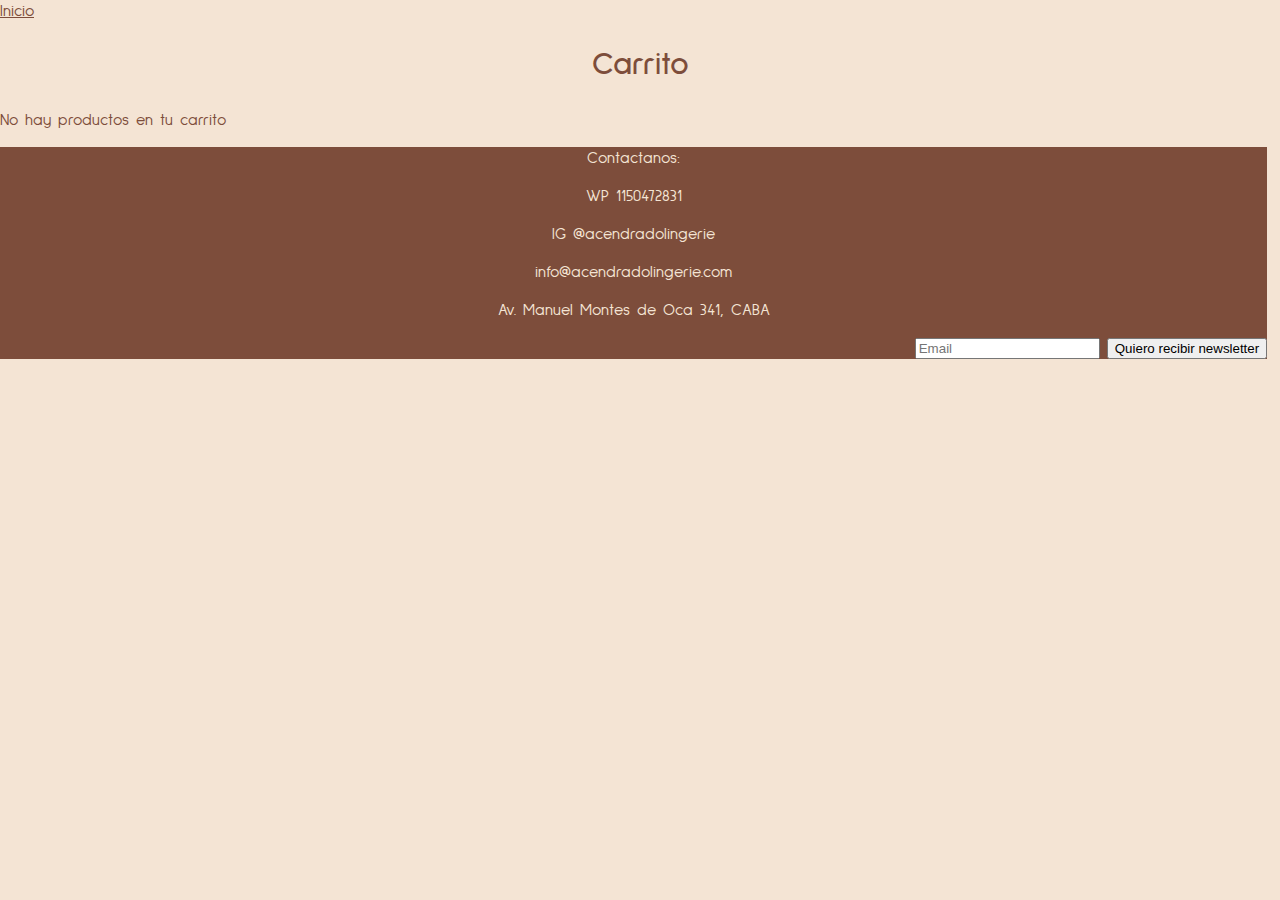
<file: carrito.html>
<!DOCTYPE html>
<html>

	<head>

			<meta charset="UTF-8">
			<meta name="viewport" content="width=device-width, initial-scale=1.0">
			<meta name="keywords" content="lenceria, corpiños, bombacha, body, conjuntos" />
			<meta name="description" content="Comprá lencería por internet. Tenemos prendas únicas y a medida de cada une. Hacé tu pedido y pagalo online." />

		<title>Carrito</title>


			<link href="estilos_index.css" rel="stylesheet" />
<link rel="preconnect" href="https://fonts.gstatic.com">
<link href="https://fonts.googleapis.com/css2?family=Sulphur+Point:wght@300;400;700&display=swap" rel="stylesheet">
			
	</head>

	<body class="fondocarrito">

		<a href="index.html">Inicio</a>
		<h1>Carrito</h1>

		<p>No hay productos en tu carrito</p>


<footer class="footercarrito">

		<p class="footer">Contactanos:</p>
		<p class="footer">WP 1150472831</p>
		<p class="footer">IG @acendradolingerie</p>
		<p class="footer">info@acendradolingerie.com</p>
		<p class="footer">Av. Manuel Montes de Oca 341, CABA</p>
			
		

		<form class="newsletter">
		<label class="buscar inicio contactanos direccion">Newsletter
		<input type="email" placeholder="Email" />

		<input type="submit" value="Quiero recibir newsletter" />

		</label>

		</form>

		</footer>


	</body>

</html>
</file>
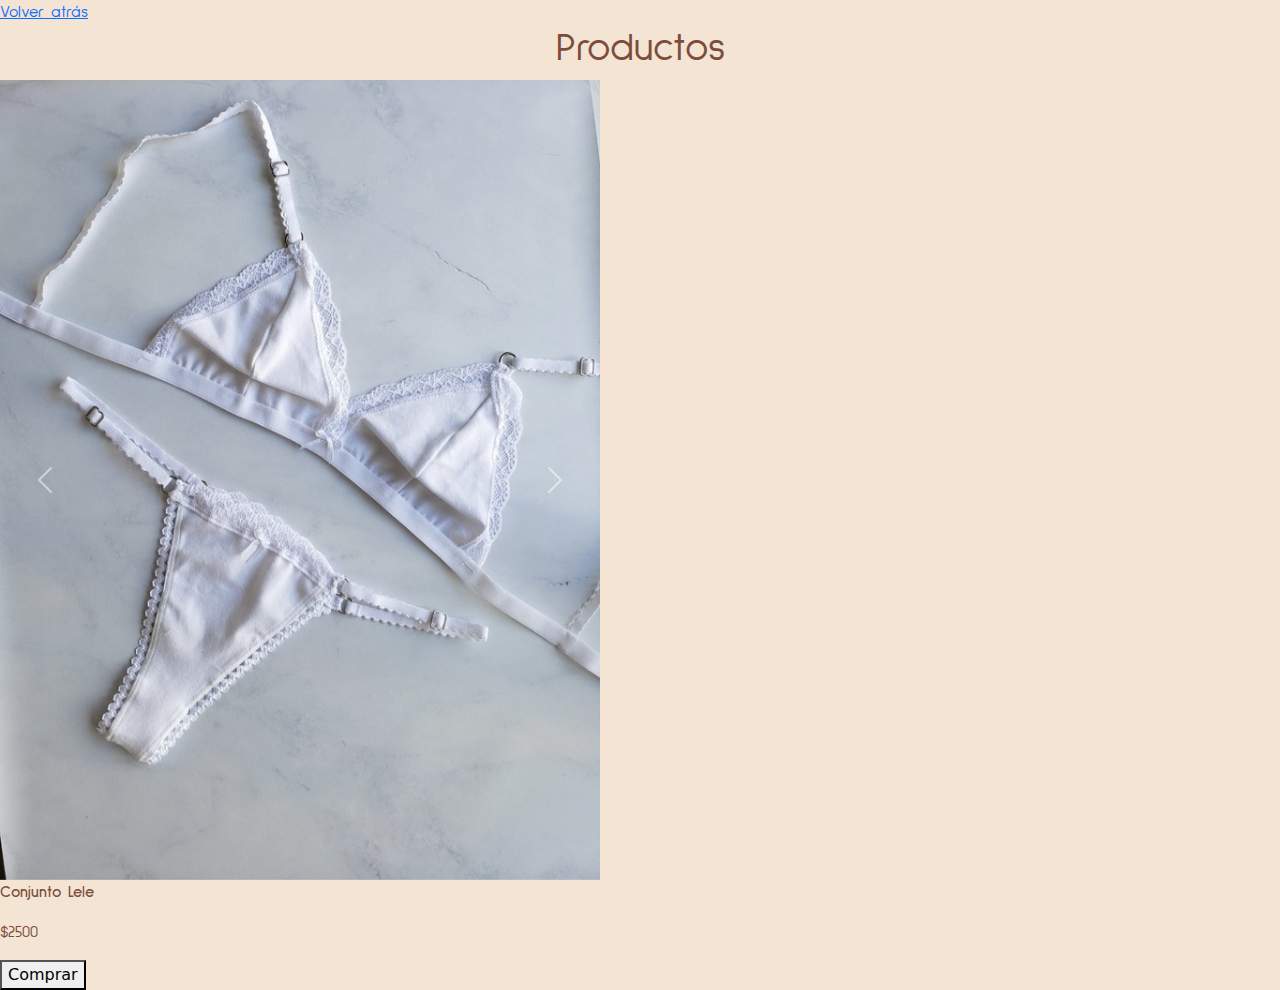
<file: conjuntolele.html>
<!DOCTYPE html>

<html>


	<head>

			<meta charset="UTF-8">
			<meta name="viewport" content="width=device-width, initial-scale=1.0">
			<meta name="keywords" content="lenceria, corpiños, bombacha, body, conjuntos" />
			<meta name="description" content="Comprá lencería por internet. Tenemos prendas únicas y a medida de cada une. Hacé tu pedido y pagalo online." />


		<title>Acendrado lingerie</title>

		<link rel="preconnect" href="https://fonts.gstatic.com">
		<link href="https://fonts.googleapis.com/css2?family=Sulphur+Point:wght@300;400;700&display=swap" rel="stylesheet">
		<script src="https://cdn.jsdelivr.net/npm/@popperjs/core@2.9.1/dist/umd/popper.min.js" integrity="sha384-SR1sx49pcuLnqZUnnPwx6FCym0wLsk5JZuNx2bPPENzswTNFaQU1RDvt3wT4gWFG" crossorigin="anonymous"></script>
		<link href="estilos_index.css" rel="stylesheet" />
		<link rel="stylesheet" href="bootstrap/css/bootstrap.min.css" />

	</head>


	<body class="fondolele">

		<a href="productos.html">Volver atrás</a>
		<h1>Productos</h1>


	<div class="contenedor_lele">
		<div id="carouselExampleControls" class="carousel slide" data-bs-ride="carousel">
  			<div class="carousel-inner">
    			<div class="carousel-item active">
      				<img src="1.jpg" class="d-block w-100">
    			</div>
    			<div class="carousel-item">
     				 <img src="1b.jpg" class="d-block w-100">
    			</div>
    			<div class="carousel-item">
     				 <img src="1bb.jpg" class="d-block w-100">
    			</div>
  			</div>
  			<button class="carousel-control-prev" type="button" data-bs-target="#carouselExampleControls" data-bs-slide="prev">
   				 <span class="carousel-control-prev-icon" aria-hidden="true"></span>
    			<span class="visually-hidden">Previous</span>
 			 </button>
  			<button class="carousel-control-next" type="button" data-bs-target="#carouselExampleControls" data-bs-slide="next">
   				 <span class="carousel-control-next-icon" aria-hidden="true"></span>
   				 <span class="visually-hidden">Next</span>
  			</button>
			</div>
</div>		


		<p><strong>Conjunto Lele</strong></p>
		<p>$2500</p>
		
		<button>Comprar</button>


		<script src="https://cdn.jsdelivr.net/npm/@popperjs/core@2.9.1/dist/umd/popper.min.js" integrity="sha384-SR1sx49pcuLnqZUnnPwx6FCym0wLsk5JZuNx2bPPENzswTNFaQU1RDvt3wT4gWFG" crossorigin="anonymous"></script>
		<script src="https://cdn.jsdelivr.net/npm/bootstrap@5.0.0-beta3/dist/js/bootstrap.min.js" integrity="sha384-j0CNLUeiqtyaRmlzUHCPZ+Gy5fQu0dQ6eZ/xAww941Ai1SxSY+0EQqNXNE6DZiVc" crossorigin="anonymous"></script>
	</body>

	</html>
</file>
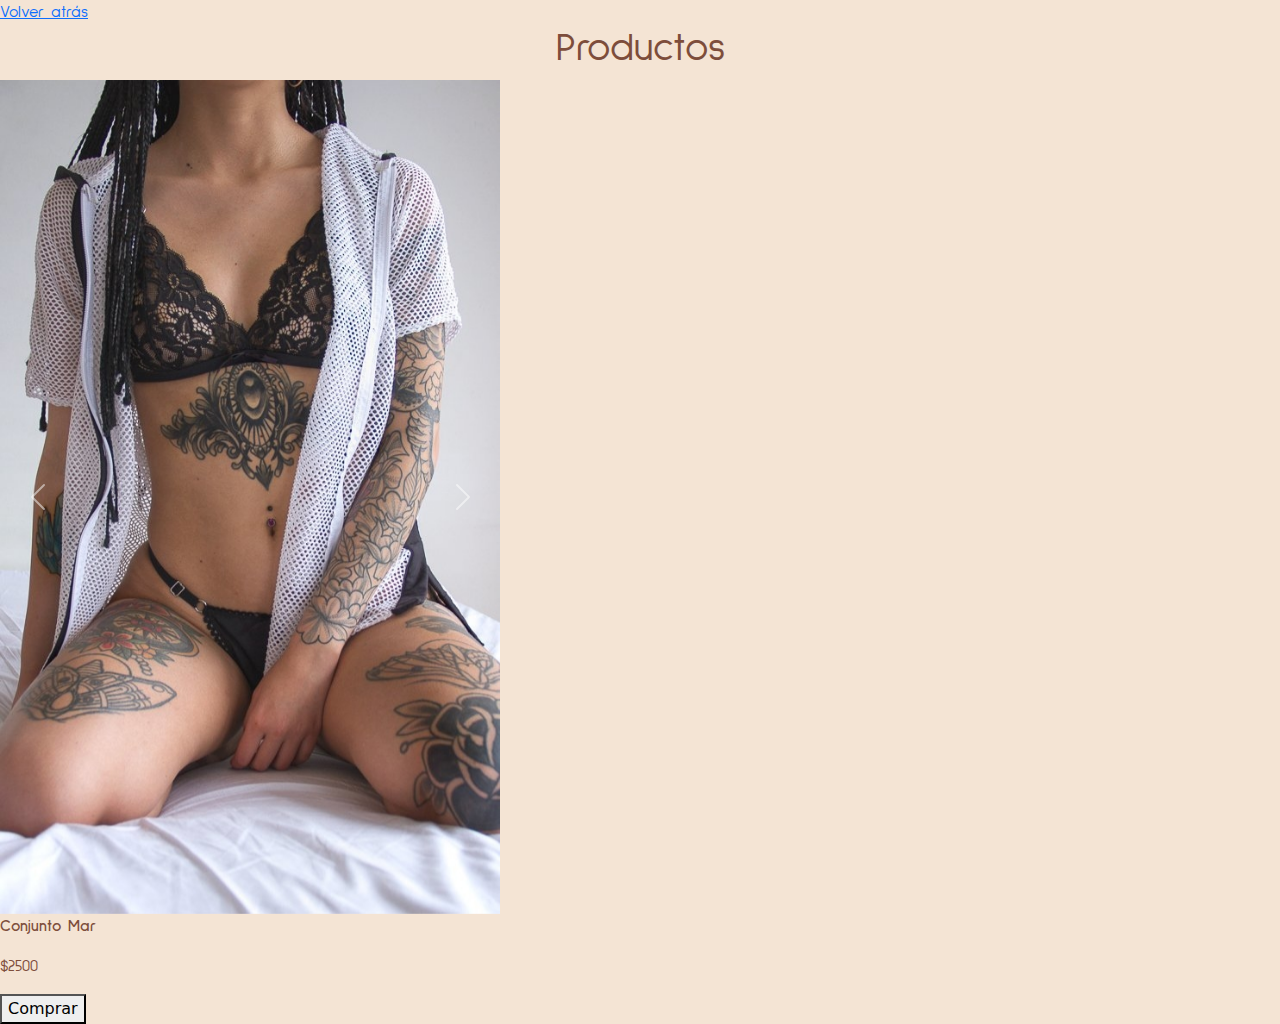
<file: conjuntomar.html>
<!DOCTYPE html>

<html>


	<head>

			<meta charset="UTF-8">
			<meta name="viewport" content="width=device-width, initial-scale=1.0">
			<meta name="keywords" content="lenceria, corpiños, bombacha, body, conjuntos" />
			<meta name="description" content="Comprá lencería por internet. Tenemos prendas únicas y a medida de cada une. Hacé tu pedido y pagalo online." />


		<title>Acendrado lingerie</title>

		<link rel="preconnect" href="https://fonts.gstatic.com">
		<link href="https://fonts.googleapis.com/css2?family=Sulphur+Point:wght@300;400;700&display=swap" rel="stylesheet">
		<script src="https://cdn.jsdelivr.net/npm/@popperjs/core@2.9.1/dist/umd/popper.min.js" integrity="sha384-SR1sx49pcuLnqZUnnPwx6FCym0wLsk5JZuNx2bPPENzswTNFaQU1RDvt3wT4gWFG" crossorigin="anonymous"></script>
		<link href="estilos_index.css" rel="stylesheet" />
		<link rel="stylesheet" href="bootstrap/css/bootstrap.min.css" />

	</head>


	<body class="fondomar">

		<a href="productos.html">Volver atrás</a>
		<h1>Productos</h1>


		<div class="contenedor_mar">

	<div id="carouselExampleControls" class="carousel slide" data-bs-ride="carousel">
  		<div class="carousel-inner">
    		<div class="carousel-item active">
      			<img src="4.jpg" class="d-block w-100" alt="...">
    		</div>
    		<div class="carousel-item">
      			<img src="4b.jpg" class="d-block w-100" alt="...">
    		</div>
  		</div>
 		 <button class="carousel-control-prev" type="button" data-bs-target="#carouselExampleControls" data-bs-slide="prev">
   			 <span class="carousel-control-prev-icon" aria-hidden="true"></span>
   			 <span class="visually-hidden">Previous</span>
 		 </button>
  		<button class="carousel-control-next" type="button" data-bs-target="#carouselExampleControls" data-bs-slide="next">
    		<span class="carousel-control-next-icon" aria-hidden="true"></span>
    		<span class="visually-hidden">Next</span>
  		</button>
</div>
</div>

		
		<p><strong>Conjunto Mar</strong></p>
		<p>$2500</p>
		
		<button>Comprar</button>



		<script src="https://cdn.jsdelivr.net/npm/@popperjs/core@2.9.1/dist/umd/popper.min.js" integrity="sha384-SR1sx49pcuLnqZUnnPwx6FCym0wLsk5JZuNx2bPPENzswTNFaQU1RDvt3wT4gWFG" crossorigin="anonymous"></script>
		<script src="https://cdn.jsdelivr.net/npm/bootstrap@5.0.0-beta3/dist/js/bootstrap.min.js" integrity="sha384-j0CNLUeiqtyaRmlzUHCPZ+Gy5fQu0dQ6eZ/xAww941Ai1SxSY+0EQqNXNE6DZiVc" crossorigin="anonymous"></script>
	</body>

	</html>
</file>
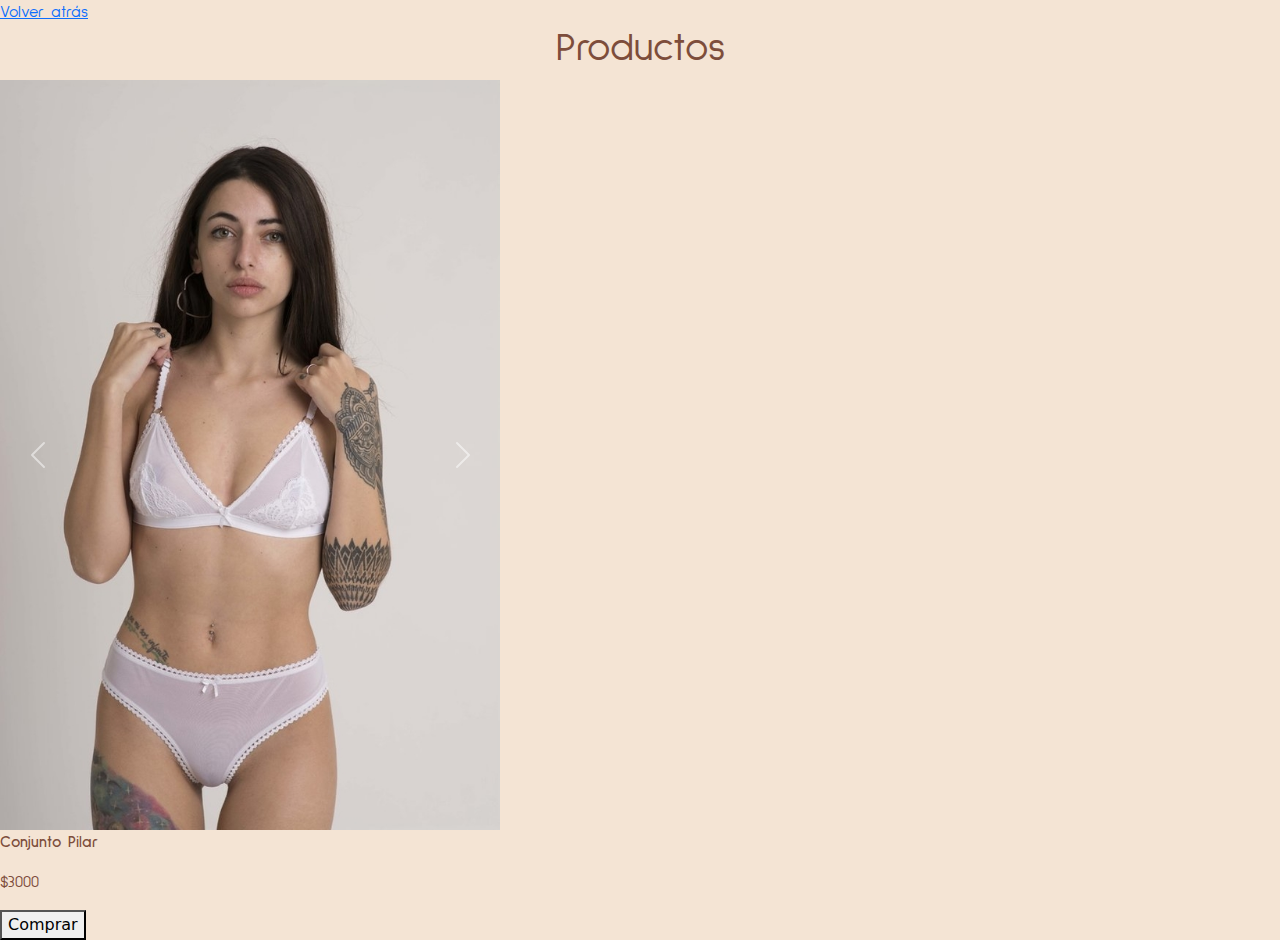
<file: conjuntopilar.html>
<!DOCTYPE html>

<html>


	<head>

			<meta charset="UTF-8">
			<meta name="viewport" content="width=device-width, initial-scale=1.0">
			<meta name="keywords" content="lenceria, corpiños, bombacha, body, conjuntos" />
			<meta name="description" content="Comprá lencería por internet. Tenemos prendas únicas y a medida de cada une. Hacé tu pedido y pagalo online." />


		<title>Acendrado lingerie</title>

		<link rel="preconnect" href="https://fonts.gstatic.com">
		<link href="https://fonts.googleapis.com/css2?family=Sulphur+Point:wght@300;400;700&display=swap" rel="stylesheet">
		<script src="https://cdn.jsdelivr.net/npm/@popperjs/core@2.9.1/dist/umd/popper.min.js" integrity="sha384-SR1sx49pcuLnqZUnnPwx6FCym0wLsk5JZuNx2bPPENzswTNFaQU1RDvt3wT4gWFG" crossorigin="anonymous"></script>
		<link href="estilos_index.css" rel="stylesheet" />
		<link rel="stylesheet" href="bootstrap/css/bootstrap.min.css" />

	</head>


	<body class="fondopilar">

		<a href="productos.html">Volver atrás</a>
		<h1>Productos</h1>

		<div class="contenedor_pilar">
			<div id="carouselExampleControls" class="carousel slide" data-bs-ride="carousel">
  				<div class="carousel-inner">
    				<div class="carousel-item active">
      					<img src="3.jpg" class="d-block w-100" alt="...">
    				</div>
   					 <div class="carousel-item">
      					<img src="3b.jpg" class="d-block w-100" alt="...">
    				</div>
    				<div class="carousel-item">
      					<img src="3bb.jpeg" class="d-block w-100" alt="...">
    				</div>
 		 </div>
  		<button class="carousel-control-prev" type="button" data-bs-target="#carouselExampleControls" data-bs-slide="prev">
   			 <span class="carousel-control-prev-icon" aria-hidden="true"></span>
   			 <span class="visually-hidden">Previous</span>
  		</button>
  		<button class="carousel-control-next" type="button" data-bs-target="#carouselExampleControls" data-bs-slide="next">
    		<span class="carousel-control-next-icon" aria-hidden="true"></span>
    		<span class="visually-hidden">Next</span>
  		</button>
</div>
</div>


		
		<p><strong>Conjunto Pilar</strong></p>
		<p>$3000</p>
		
		<button>Comprar</button>
		


		<script src="https://cdn.jsdelivr.net/npm/@popperjs/core@2.9.1/dist/umd/popper.min.js" integrity="sha384-SR1sx49pcuLnqZUnnPwx6FCym0wLsk5JZuNx2bPPENzswTNFaQU1RDvt3wT4gWFG" crossorigin="anonymous"></script>
		<script src="https://cdn.jsdelivr.net/npm/bootstrap@5.0.0-beta3/dist/js/bootstrap.min.js" integrity="sha384-j0CNLUeiqtyaRmlzUHCPZ+Gy5fQu0dQ6eZ/xAww941Ai1SxSY+0EQqNXNE6DZiVc" crossorigin="anonymous"></script>
	</body>

	</html>
</file>
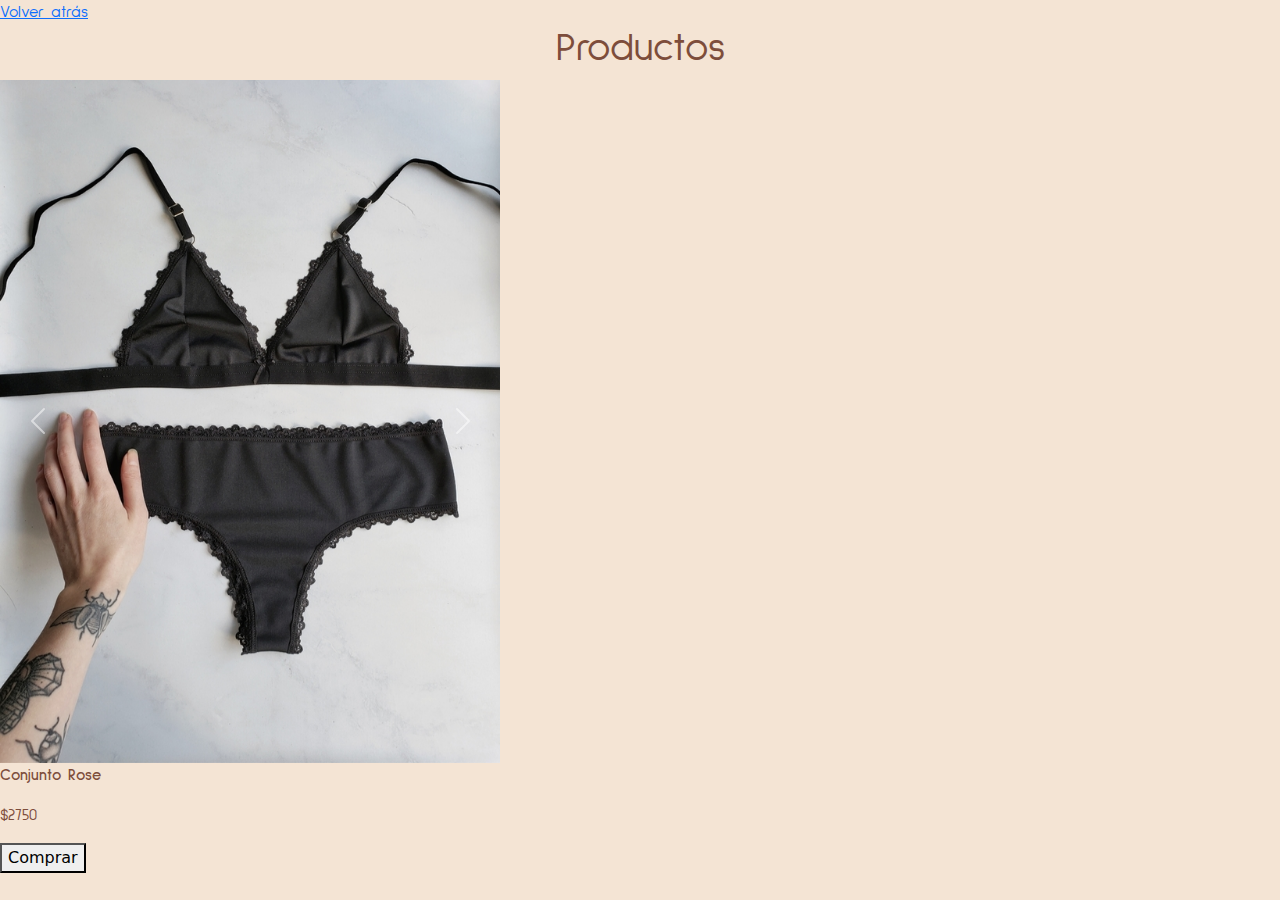
<file: conjuntorose.html>
<!DOCTYPE html>

<html>


	<head>

			<meta charset="UTF-8">
			<meta name="viewport" content="width=device-width, initial-scale=1.0">
			<meta name="keywords" content="lenceria, corpiños, bombacha, body, conjuntos" />
			<meta name="description" content="Comprá lencería por internet. Tenemos prendas únicas y a medida de cada une. Hacé tu pedido y pagalo online." />


		<title>Acendrado lingerie</title>

		<link rel="preconnect" href="https://fonts.gstatic.com">
		<link href="https://fonts.googleapis.com/css2?family=Sulphur+Point:wght@300;400;700&display=swap" rel="stylesheet">
		<script src="https://cdn.jsdelivr.net/npm/@popperjs/core@2.9.1/dist/umd/popper.min.js" integrity="sha384-SR1sx49pcuLnqZUnnPwx6FCym0wLsk5JZuNx2bPPENzswTNFaQU1RDvt3wT4gWFG" crossorigin="anonymous"></script>
		<link href="estilos_index.css" rel="stylesheet" />
		<link rel="stylesheet" href="bootstrap/css/bootstrap.min.css" />
		
	</head>


	<body class="fondorose">

		<a href="productos.html">Volver atrás</a>
		<h1>Productos</h1>

		<div class="contenedor_rose">

<div id="carouselExampleControls" class="carousel slide" data-bs-ride="carousel">
  			<div class="carousel-inner">
    			<div class="carousel-item active">
     				 <img src="2.jpeg" class="d-block w-100" alt="...">
    			</div>
    		<div class="carousel-item">
     				 <img src="2b.jpeg" class="d-block w-100" alt="...">
    		</div>
    		<div class="carousel-item">
     				 <img src="2bb.jpg" class="d-block w-100" alt="...">
   			 </div>
 	 </div>
  		<button class="carousel-control-prev" type="button" data-bs-target="#carouselExampleControls" data-bs-slide="prev">
    		<span class="carousel-control-prev-icon" aria-hidden="true"></span>
    		<span class="visually-hidden">Previous</span>
 		 </button>
  		<button class="carousel-control-next" type="button" data-bs-target="#carouselExampleControls" data-bs-slide="next">
    		<span class="carousel-control-next-icon" aria-hidden="true"></span>
   			 <span class="visually-hidden">Next</span>
 		 </button>
	</div>

	</div>


		<p><strong>Conjunto Rose</strong></p>
		<p>$2750</p>
		
		<button>Comprar</button>


		<script src="https://cdn.jsdelivr.net/npm/@popperjs/core@2.9.1/dist/umd/popper.min.js" integrity="sha384-SR1sx49pcuLnqZUnnPwx6FCym0wLsk5JZuNx2bPPENzswTNFaQU1RDvt3wT4gWFG" crossorigin="anonymous"></script>
		<script src="https://cdn.jsdelivr.net/npm/bootstrap@5.0.0-beta3/dist/js/bootstrap.min.js" integrity="sha384-j0CNLUeiqtyaRmlzUHCPZ+Gy5fQu0dQ6eZ/xAww941Ai1SxSY+0EQqNXNE6DZiVc" crossorigin="anonymous"></script>
		
		</body>

	</html>
</file>
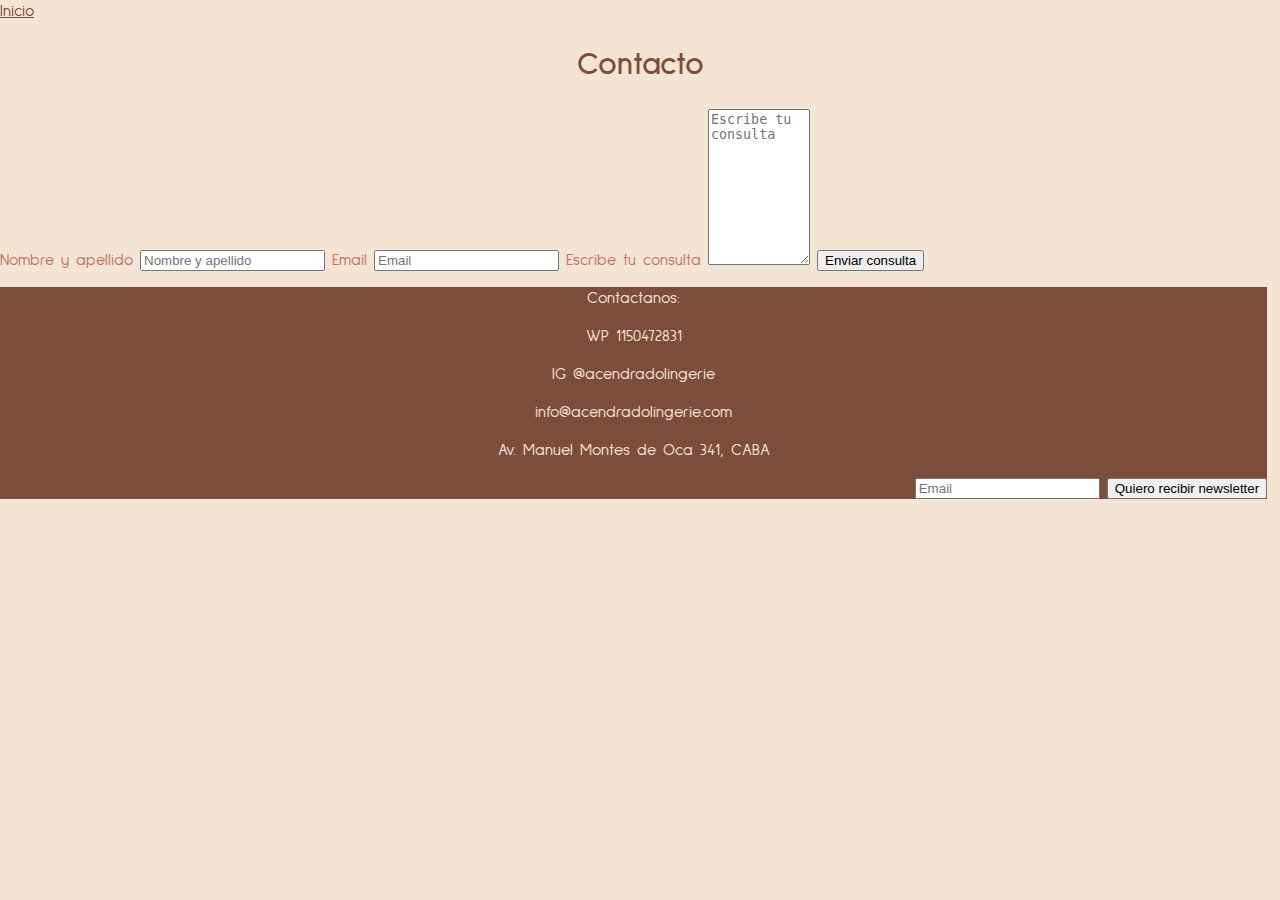
<file: contacto.html>
<!DOCTYPE html>
<html>

	<head>
			<meta charset="UTF-8">
			<meta name="viewport" content="width=device-width, initial-scale=1.0">
			<meta name="keywords" content="lenceria, corpiños, bombacha, body, conjuntos" />
			<meta name="description" content="Comprá lencería por internet. Tenemos prendas únicas y a medida de cada une. Hacé tu pedido y pagalo online." />


		<title>Contacto</title>

		<link href="estilos_index.css" rel="stylesheet" />


		<link rel="preconnect" href="https://fonts.gstatic.com">
<link href="https://fonts.googleapis.com/css2?family=Sulphur+Point:wght@300;400;700&display=swap" rel="stylesheet">


	</head>

	<body class="fondocontacto">

		<a href="index.html">Inicio</a>
		<h1>Contacto</h1>

	<form>
		<label  class="textcontacto">
			Nombre y apellido
		<input type="text" placeholder="Nombre y apellido" />
		</label>

		<label class="textcontacto">
			Email
		<input type="text" placeholder="Email" />
		</label>

		<label class="textcontacto">
			Escribe tu consulta
		<textarea rows="10" cols="10" placeholder="Escribe tu consulta"></textarea>
		</label>

		<input type="submit" value="Enviar consulta" />


	</form>


	<footer class="footercontacto">

		<p class="footer">Contactanos:</p>
		<p class="footer">WP 1150472831</p>
		<p class="footer">IG @acendradolingerie</p>
		<p class="footer">info@acendradolingerie.com</p>
		<p class="footer">Av. Manuel Montes de Oca 341, CABA</p>
			
		

		<form class="newsletter">
		<label class="buscar inicio contactanos direccion">Newsletter
		<input type="email" placeholder="Email" />

		<input type="submit" value="Quiero recibir newsletter" />

		</label>

		</form>

		</footer>

	</body>

</html>
</file>
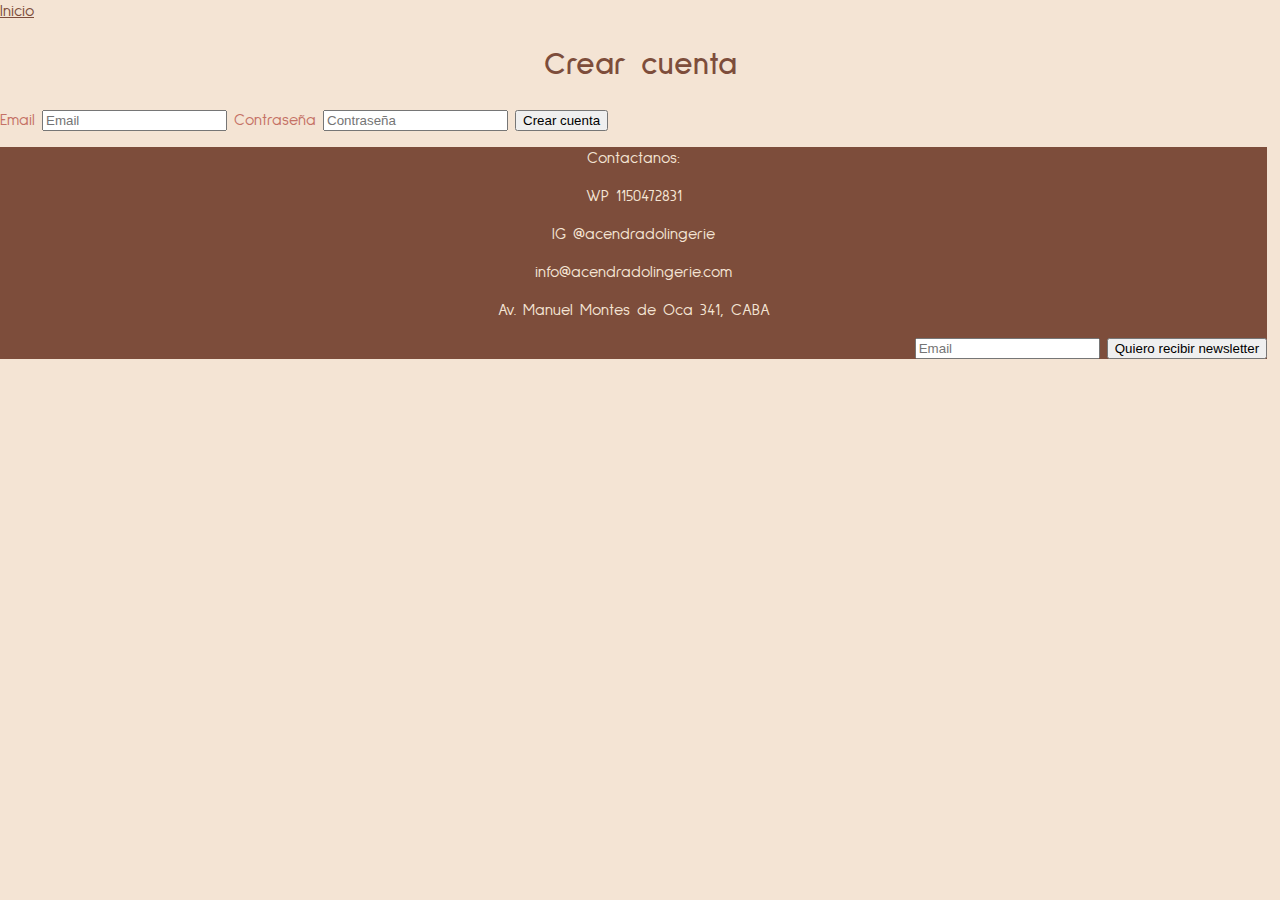
<file: crear_cuenta.html>
<!DOCTYPE html>
<html>

	<head>

			<meta charset="UTF-8">
			<meta name="viewport" content="width=device-width, initial-scale=1.0">
			<meta name="keywords" content="lenceria, corpiños, bombacha, body, conjuntos" />
			<meta name="description" content="Comprá lencería por internet. Tenemos prendas únicas y a medida de cada une. Hacé tu pedido y pagalo online." />

		
		<title>Crear cuenta</title>

		<link href="estilos_index.css" rel="stylesheet" />


<link rel="preconnect" href="https://fonts.gstatic.com">
<link href="https://fonts.googleapis.com/css2?family=Sulphur+Point:wght@300;400;700&display=swap" rel="stylesheet">

	</head>

	<body class="fondocrearcuenta">

		<a href="index.html">Inicio</a>

		<h1>Crear cuenta</h1>


	<form>
		
		<label class="todo">
			Email
		<input type="email" placeholder="Email" />
		</label>

		<label class="todo">
			Contraseña
		<input type="password" placeholder="Contraseña" />
		</label>

		<input type="submit" value="Crear cuenta" />


	</form>


	<footer class="footercrearcuenta">

		<p class="footer">Contactanos:</p>
		<p class="footer">WP 1150472831</p>
		<p class="footer">IG @acendradolingerie</p>
		<p class="footer">info@acendradolingerie.com</p>
		<p class="footer">Av. Manuel Montes de Oca 341, CABA</p>
			
		

		<form class="newsletter">
		<label class="buscar inicio contactanos direccion">Newsletter
		<input type="email" placeholder="Email" />

		<input type="submit" value="Quiero recibir newsletter" />

		</label>

		</form>

		</footer>

	</body>

</html>
</file>
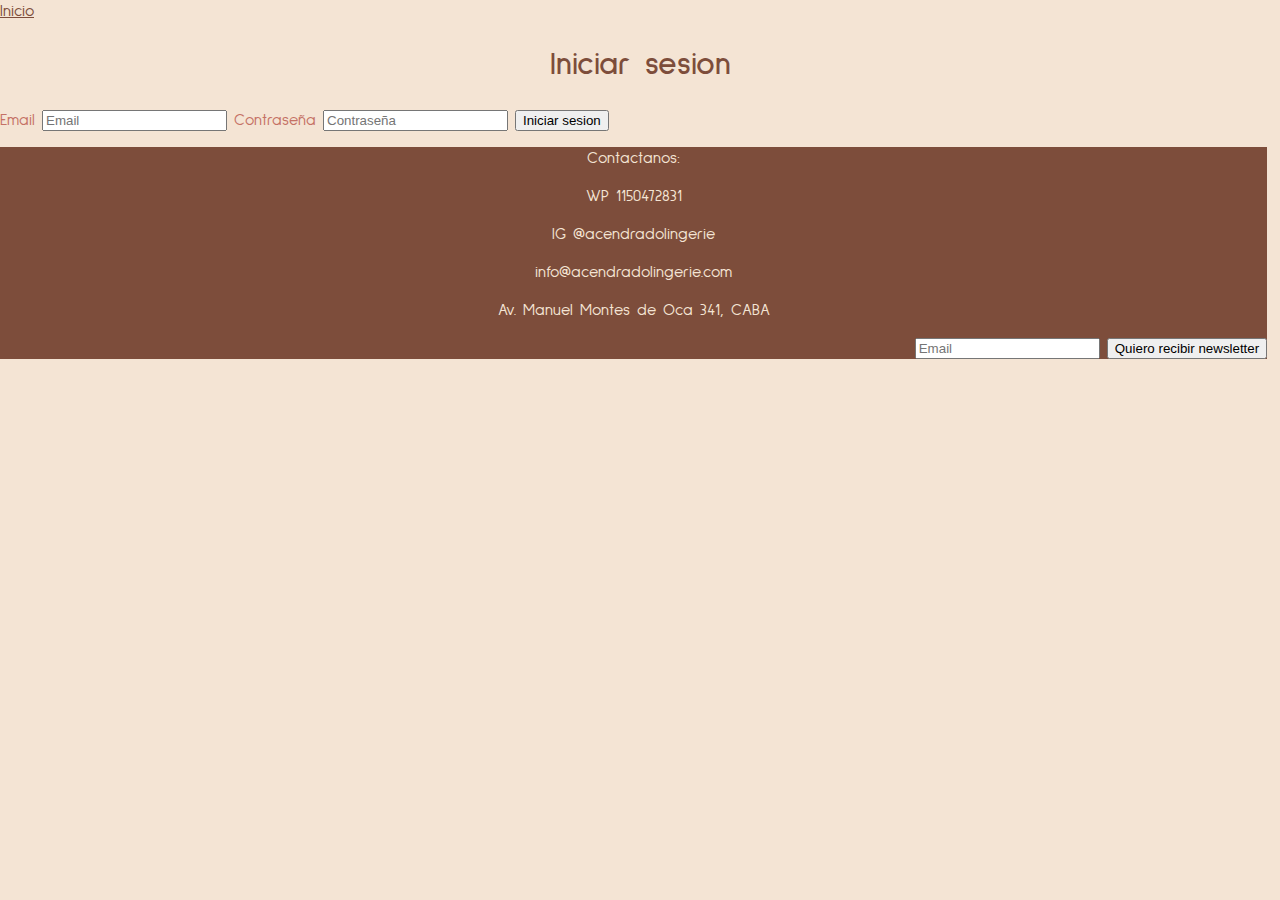
<file: iniciar_sesion.html>
<!DOCTYPE html>
<html>

	<head>

			<meta charset="UTF-8">
			<meta name="viewport" content="width=device-width, initial-scale=1.0">
			<meta name="keywords" content="lenceria, corpiños, bombacha, body, conjuntos" />
			<meta name="description" content="Comprá lencería por internet. Tenemos prendas únicas y a medida de cada une. Hacé tu pedido y pagalo online." />


		<title>Iniciar sesion</title>

		<link href="estilos_index.css" rel="stylesheet" />

<link rel="preconnect" href="https://fonts.gstatic.com">
<link href="https://fonts.googleapis.com/css2?family=Sulphur+Point:wght@300;400;700&display=swap" rel="stylesheet">
		

	</head>

	<body class="fondoiniciar">

		<a href="index.html">Inicio</a>
		<h1>Iniciar sesion</h1>

		<form>

		<label class="iniciar mail contra">
			Email
		<input type="email" placeholder="Email" />
		</label>

		<label class="iniciar mail contra">
			Contraseña
		<input type="password" placeholder="Contraseña" />
		</label>

		<input type="button" value="Iniciar sesion" />
		


	</form>

	<footer class="footeriniciar">

		<p class="footer">Contactanos:</p>
		<p class="footer">WP 1150472831</p>
		<p class="footer">IG @acendradolingerie</p>
		<p class="footer">info@acendradolingerie.com</p>
		<p class="footer">Av. Manuel Montes de Oca 341, CABA</p>
			
		

		<form class="newsletter">
		<label class="buscar inicio contactanos direccion">Newsletter
		<input type="email" placeholder="Email" />

		<input type="submit" value="Quiero recibir newsletter" />

		</label>

		</form>

		</footer>

	</body>

</html>
</file>
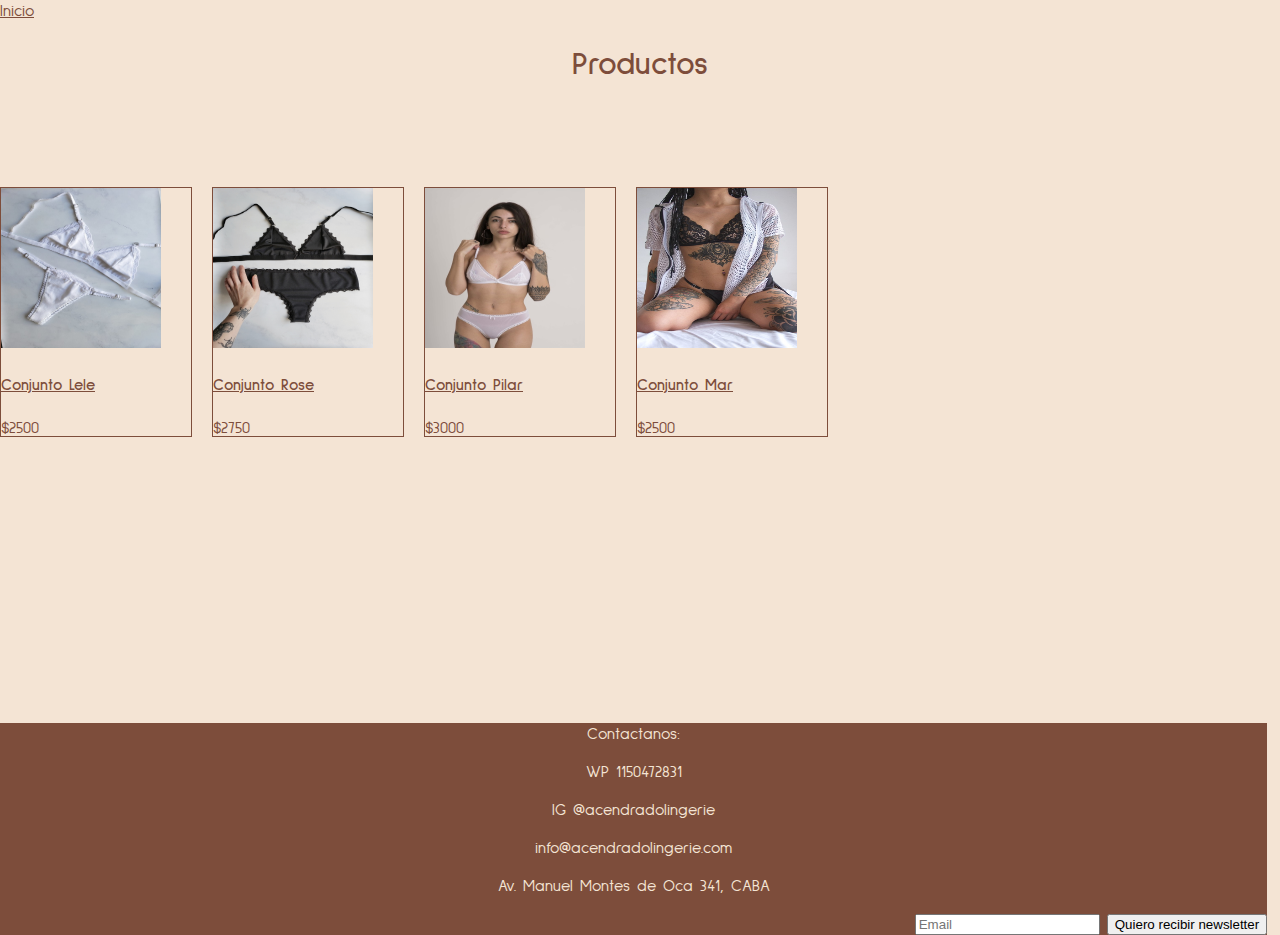
<file: productos.html>
<!DOCTYPE html>
<html>

	<head>

	<meta charset="UTF-8">
	<meta name="viewport" content="width=device-width, initial-scale=1.0">
	<meta name="keywords" content="lenceria, corpiños, bombacha, body, conjuntos" />
	<meta name="description" content="Comprá lencería por internet. Tenemos prendas únicas y a medida de cada une. Hacé tu pedido y pagalo online." />

		
		<title>Productos</title>

		<link href="estilos_index.css" rel="stylesheet" />


		<link rel="preconnect" href="https://fonts.gstatic.com">
<link href="https://fonts.googleapis.com/css2?family=Sulphur+Point:wght@300;400;700&display=swap" rel="stylesheet">

	</head>

	<body class="fondoproductos">

		<a href="index.html">Inicio</a>
		<h1 class="productos precio">Productos</h1>


	
		<div class="grilla_layout">


			<header>
				<img src="1.jpg" height="160px" width="160px" />
				<h4><a href="conjuntolele.html">Conjunto Lele</a></h4>
				<p>$2500</p>
			</header>


			<nav>
				<img src="2.jpeg" height="160px" width="160px" />
				<h4><a href="conjuntorose.html">Conjunto Rose</a></h4>
				<p>$2750</p>
			</nav>


			<section class="section1">
				<img src="3.jpg" height="160px" width="160px" />
				<h4><a href="conjuntopilar.html">Conjunto Pilar</a></h4>
				<p>$3000</p>
			</section>


			<section class="section2">
				<img src="4.jpg" height="160px" width="160px" />
				<h4><a href="conjuntomar.html">Conjunto Mar</a></h4>
				<p>$2500</p>
			</section>


			
			
		</div>



		<footer class="footerproductos">

		<p class="footer">Contactanos:</p>
		<p class="footer">WP 1150472831</p>
		<p class="footer">IG @acendradolingerie</p>
		<p class="footer">info@acendradolingerie.com</p>
		<p class="footer">Av. Manuel Montes de Oca 341, CABA</p>
			
		

		<form class="newsletter">
		<label class="buscar inicio contactanos direccion">Newsletter
		<input type="email" placeholder="Email" />

		<input type="submit" value="Quiero recibir newsletter" />

		</label>

		</form>

		</footer>

	</body>

</html>
</file>
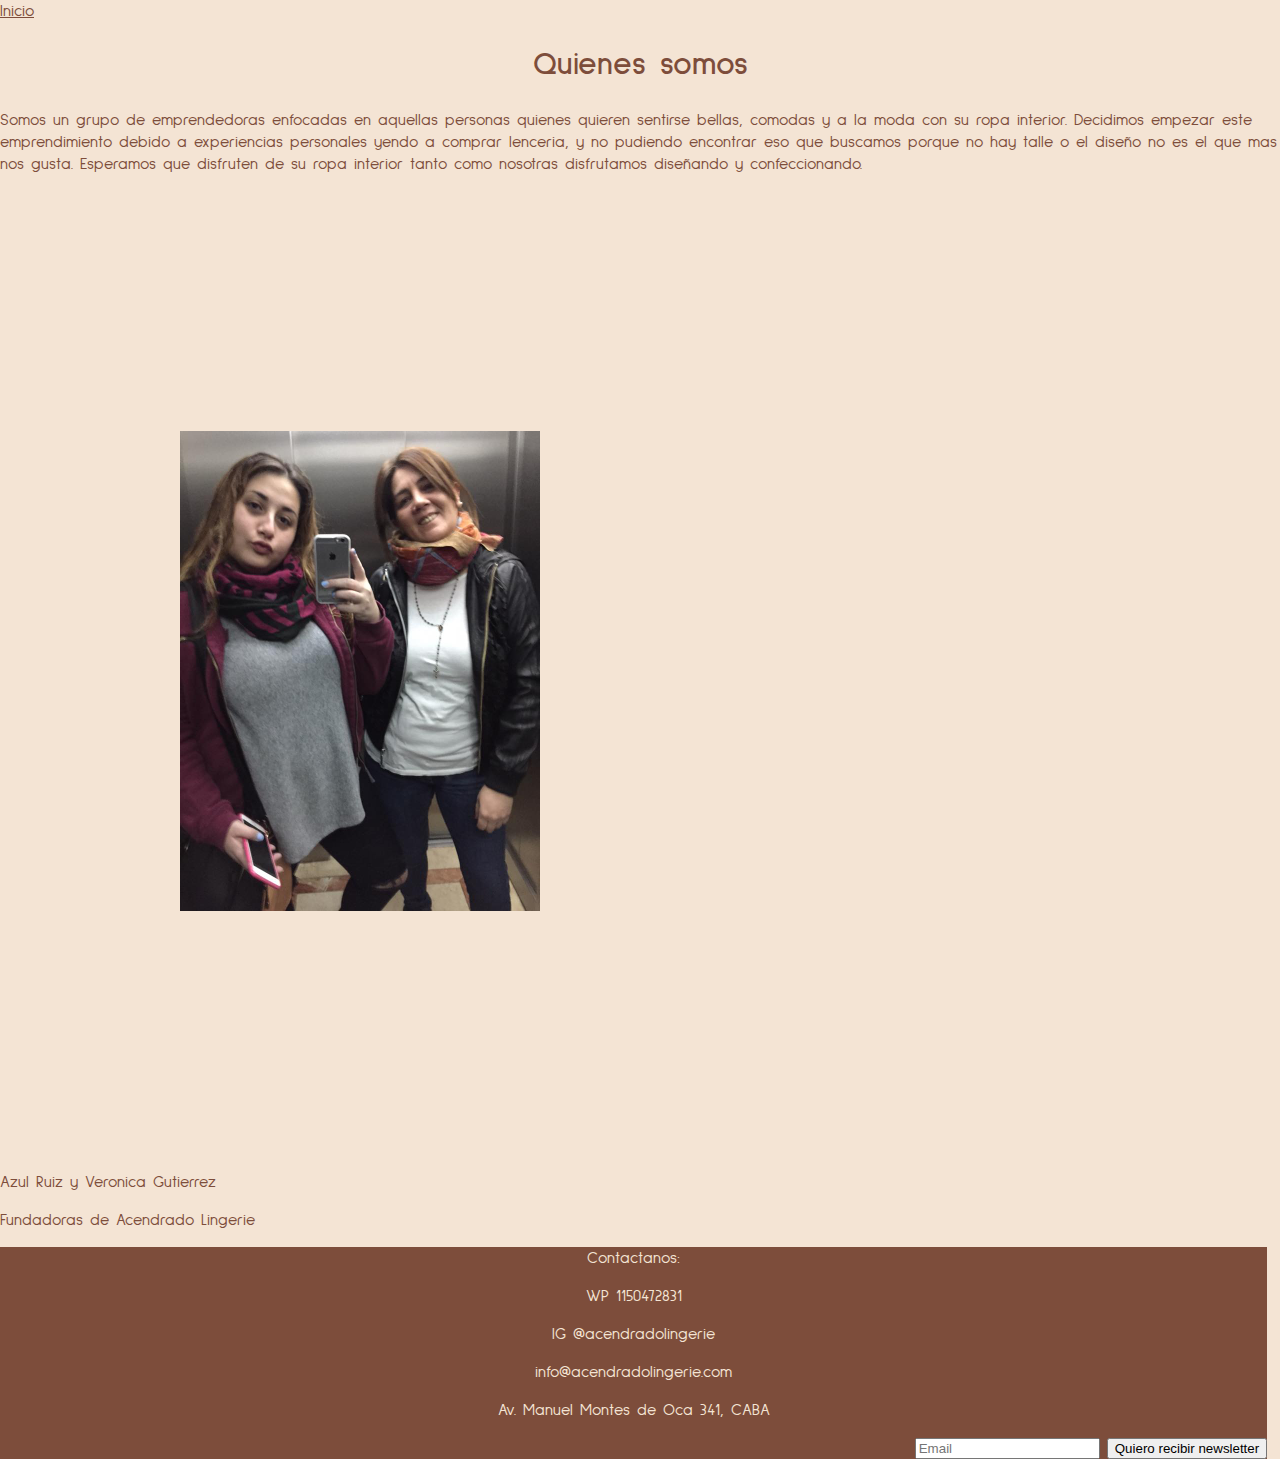
<file: quienes_somos.html>
<!DOCTYPE html>
<html>

	<head>

	<meta charset="UTF-8">
	<meta name="viewport" content="width=device-width, initial-scale=1.0">
	<meta name="keywords" content="lenceria, corpiños, bombacha, body, conjuntos" />
	<meta name="description" content="Comprá lencería por internet. Tenemos prendas únicas y a medida de cada une. Hacé tu pedido y pagalo online." />

		
		<title>Quienes somos</title>

		<link href="estilos_index.css" rel="stylesheet" />


		<link rel="preconnect" href="https://fonts.gstatic.com">
<link href="https://fonts.googleapis.com/css2?family=Sulphur+Point:wght@300;400;700&display=swap" rel="stylesheet">

	</head>

	<body class="fondoquienesomos">

		<a href="index.html">Inicio</a>
		<h1>Quienes somos</h1>
		<p>Somos un grupo de emprendedoras enfocadas en aquellas personas quienes quieren sentirse bellas, comodas y a la moda con su ropa interior. Decidimos empezar este emprendimiento debido a experiencias personales yendo a comprar lenceria, y no pudiendo encontrar eso que buscamos porque no hay talle o el diseño no es el que mas nos gusta. Esperamos que disfruten de su ropa interior tanto como nosotras disfrutamos diseñando y confeccionando.</p>

		<img src="fundadoras.jpg" class="fundadoras"/>
		<p>Azul Ruiz y Veronica Gutierrez</p>
		<p>Fundadoras de Acendrado Lingerie</p>


		<footer class="footerquienesomos">

		<p class="footer">Contactanos:</p>
		<p class="footer">WP 1150472831</p>
		<p class="footer">IG @acendradolingerie</p>
		<p class="footer">info@acendradolingerie.com</p>
		<p class="footer">Av. Manuel Montes de Oca 341, CABA</p>
			
		

		<form class="newsletter">
		<label class="buscar inicio contactanos direccion">Newsletter
		<input type="email" placeholder="Email" />

		<input type="submit" value="Quiero recibir newsletter" />

		</label>

		</form>

		</footer>

	

	</body>

</html>
</file>
<file: estilos_index.css>
h1 {color: #7D4D3B;
font-family: "sulphur point";
}
p {color: #C57165;
font-family: "sulphur point";}

a {color: #7D4D3B;
	font-family: "sulphur point";}


.fondoprincipal {background-color: #F4E4D4;}
.fondocarrito {background-color: #F4E4D4;}
.fondocrearcuenta {background-color: #F4E4D4;}
.fondocontacto {background-color: #F4E4D4;}
.fondorose {background-color: #F4E4D4;}
.fondopilar {background-color: #F4E4D4;}
.fondomar {background-color: #F4E4D4;}
.fondolele {background-color: #F4E4D4;}
.fondoiniciar {background-color: #F4E4D4;}
.fondoproductos {background-color: #F4E4D4;}
.fondoquienesomos {background-color: #F4E4D4;}

.logopadre {margin: 0px;
		padding: 0px;
		box-sizing: border-box;
		border: 3px;
		display: flex;
		justify-content: center;
		align-items: center;}

.logo {width: 200px;
		height: 200px;}

.header { border-color: #7D4D3B;
		width: 100%;
		height: 40px;
		border-style: solid;
		border-width: 1px;
		display: inline-block;
		background: transparent;}

.textheader {color: #7D4D3B;
	font-family: "sulphur point";
	text-align: center;}

.menuderecha {text-align: right;
				display: block;}

nav a:hover { color: #7D4D3B;
			background-color: #EBCBBD;
			transition-property: all;
			transition-duration: 1s; }

.buscar {color: #7D4D3B;
		font-family: "sulphur point";}


.navegacion {width: 800px;
			margin: 30px auto;
			background: #7D4D3B;}

.navegacion ul {list-style: none;}

.menu > li {position: relative;
			display: inline-block}

.menu > li > a {display: block;
				padding: 15px 20px;
				color: #F4E4D4;
				font-family: "sulphur point";
				text-decoration: none;
				}


.grilla_layout2 > * {
	border: 1px solid #7D4D3B; }

.grilla_layout2 {
			margin-top: 100px;
			display: grid;
			grid-template-columns: minmax(auto, 15%) minmax(auto, 15%) minmax(auto, 15%) minmax(auto, 15%) ;
			grid-template-rows: 250px 250px ; 
			grid-column-gap: 20px;
			grid-row-gap: 20px;}

.navegacion1 {width: 800px;
			margin: 30px auto;
			background: #7D4D3B;}

.navegacion1 ul {list-style: none;}

.menu1 > li {position: relative;
			display: inline-block}

.menu1 > li > a {display: block;
				padding: 15px 20px;
				color: #F4E4D4;
				font-family: "sulphur point";
				text-decoration: none;
				}

.div {display: inline-block;
	width: 100px;
	height: 100px;
	background-color: #C57165;
	border: 1px solid #7D4D3B;
	color: white;}

.div p {margin: 0;}
	
.padre_flex {
	height: 150px;
	border: 1px solid #7D4D3B;
	margin-top: 40px;
	display: flex;
	flex-wrap: wrap;
	justify-content: space-evenly;} 




footer {background-color: #7D4D3B;}

.newsletter {text-align: right;}

.footer {text-align: center;
			color: #F4E4D4;}



/*/ crear cuenta /*/
.todo { color: #C57165;
	font-family: "sulphur point" }

.footercrearcuenta {width: 99%;
					bottom: 0;
					 }


/*/ iniciar sesion /*/
.iniciar {color: #C57165;
font-family: "sulphur point"}

.footeriniciar { width: 99%;
					bottom: 0;
					 }


/*/ carrito /*/

.footercarrito { width: 99%;
					bottom: 0;
					 }


/*/ contacto /*/ 

.textcontacto {color: #C57165;
font-family: "sulphur point"}

.footercontacto { width: 99%;
					bottom: 0;
					 }

/*/ quienes somos /*/ 

.fundadoras {transform: scale(0.50);}

.footerquienesomos {width: 99%;
					bottom: 0;
					}



/*/ productos /*/
html,
body {margin: 0;
padding: 0;}

.productos {color: #7D4D3B;
font-family: "sulphur point"
}


td {color: #C57165;
font-family: "sulphur point"
}

a {color: #7D4D3B;
	font-family: "sulphur point"}

h1 {text-align: center;} 

h4 { color: #7D4D3B;
font-family: "sulphur point" }

p { color: #7D4D3B;
	font-family: "sulphur point"
	margin: 0;}

.grilla_layout > * {
	border: 1px solid #7D4D3B; }

.grilla_layout {margin-top: 100px;
			display: grid;
			grid-template-columns: minmax(auto, 15%) minmax(auto, 15%) minmax(auto, 15%) minmax(auto, 15%) ;
			grid-template-rows: 250px 250px ; 
			grid-column-gap: 20px;
			grid-row-gap: 20px;}

.footerproductos {width: 99%;
					bottom: 0;
					}



.lele {transform: scale(0.75);}
.mar { transform: scale(0.75);}
.pilar { transform: scale(0.75);}
.rose { transform: scale(0.75);}
.iconocarrito {height: 20px;
				width: 20px;}


@media (max-width: 991px) { 
p {color: red;}
a { color: red;}

.padre_botones{ display: grid;
				grid-template-columns: 100px 10px; }}


.contenedor_lele {
	max-width: 600px !important
}

.contenedor_mar {
	max-width: 500px !important
}

.contenedor_pilar {
	max-width: 500px !important
}

.contenedor_rose {
	max-width: 500px !important
}
</file>
